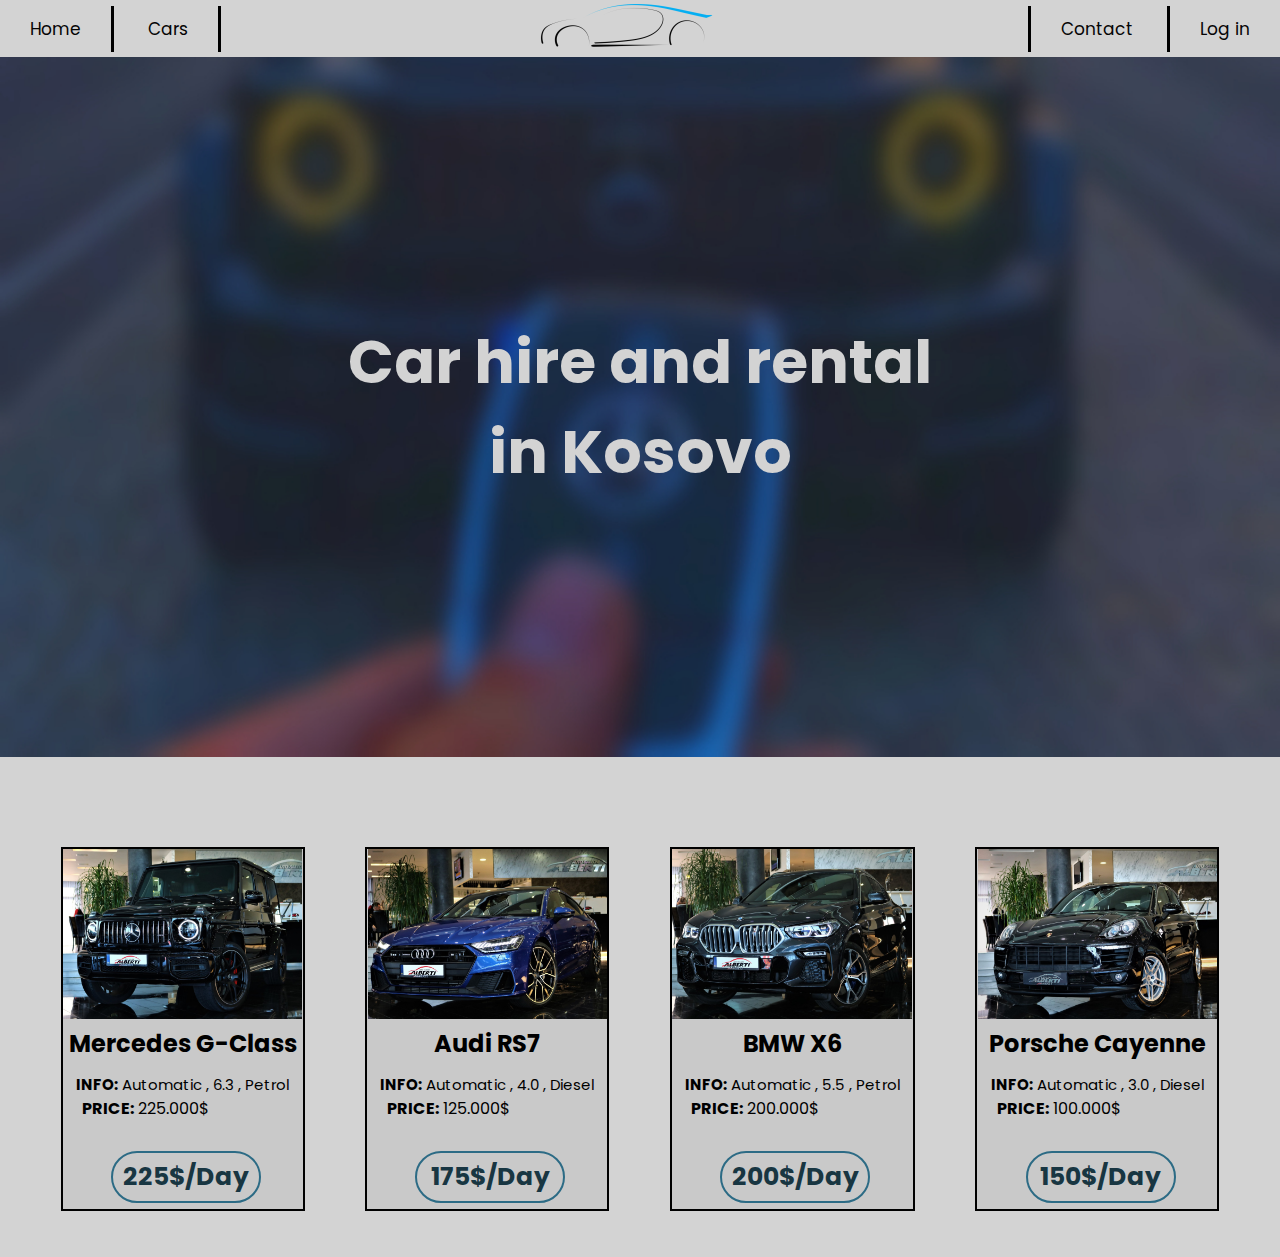
<file: index.html>
<!DOCTYPE html>

<html>

<head>
    <link href="https://fonts.googleapis.com/css2?family=Bungee&display=swap" rel="stylesheet">
    <link href="https://fonts.googleapis.com/css2?family=Poppins:wght@300&display=swap" rel="stylesheet">
    <link rel="stylesheet" href="CSS/style.css">
</head>

<body>
    <div class="header">
        <div class="leftsideheader">
            <button id="headerbuttons">Home</button>
            <button onclick="window.location.href = 'cars.html';" id="headerbuttons">Cars</button>
        </div>
        <div class="middleheader">
            <img src="logo.png" alt="">
        </div>
        <div class="rightsideheader">
            <button onclick="window.location.href = 'contact.html';" id="headerbuttons">Contact</button>
            <button onclick="window.location.href = 'login.html';" id="headerbuttons">Log in</button>
        </div>
    </div>

    <div class="background1">
        <img src="photo1.jpg" alt="">
        <div class="backgroundtext">
            <h1>Car hire and rental in Kosovo</h1>
        </div>
    </div>


    
    <div class="middle">
        <div class="carsgrid">
            <div class="car_outer1">
                <div class="car_border1"></div>
                <div class="car_inner1">
                    <img src="car1.jpg" alt="">
                    <h2>Mercedes G-Class</h2>
                    <p id="info"><b>INFO:</b> Automatic , 6.3 , Petrol</p>
                    <p id="finalprice"><b>PRICE:</b> 225.000$</p>
                    <button id="rentprice">225$/Day</button>
                </div>
            </div>

            <div class="car_outer2">
                <div class="car_border2"></div>
                <div class="car_inner2">
                    <img src="car2.jpg" alt="">
                    <h2>Audi RS7</h2>
                    <p id="info"><b>INFO:</b> Automatic , 4.0 , Diesel</p>
                    <p id="finalprice"><b>PRICE:</b> 125.000$</p>
                    <button id="rentprice">175$/Day</button>
                </div>
            </div>

            <div class="car_outer3">
                <div class="car_border3"></div>
                <div class="car_inner3">
                    <img src="car3.jpg" alt="">
                    <h2>BMW X6</h2>
                    <p id="info"><b>INFO:</b> Automatic , 5.5 , Petrol</p>
                    <p id="finalprice"><b>PRICE:</b> 200.000$</p>
                    <button id="rentprice">200$/Day</button>
                </div>
            </div>

            <div class="car_outer4">
                <div class="car_border4"></div>
                <div class="car_inner4">
                    <img src="car4.jpg" alt="">
                    <h2>Porsche Cayenne</h2>
                    <p id="info"><b>INFO:</b> Automatic , 3.0 , Diesel</p>
                    <p id="finalprice"><b>PRICE:</b> 100.000$</p>
                    <button id="rentprice">150$/Day</button>
                </div>
            </div>
        </div>
        
    </div>


    <script src="JS/main.js"></script>
</body>

</html>
</file>
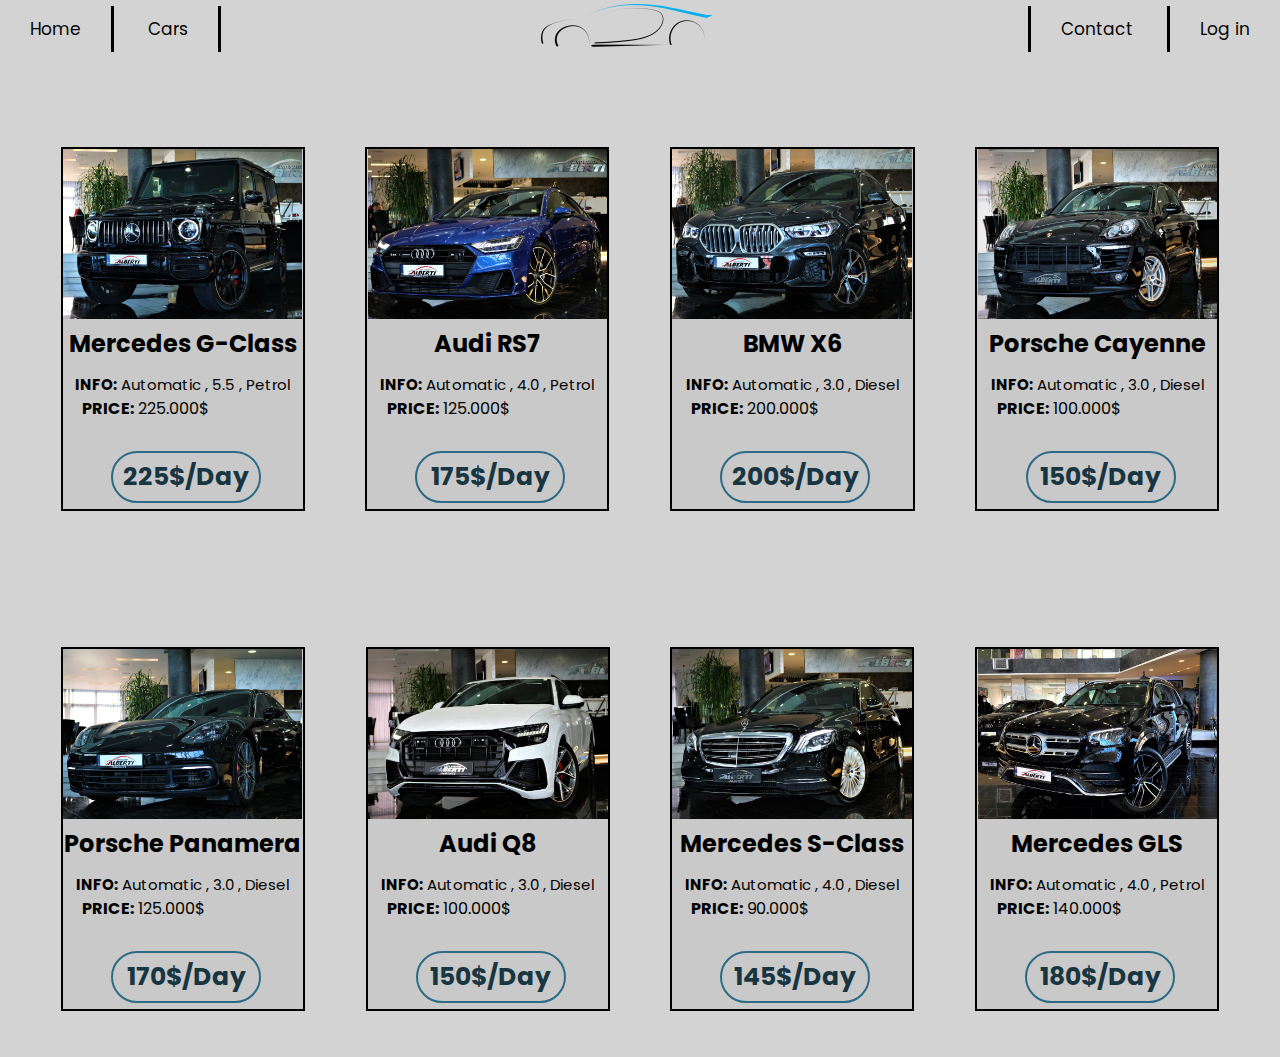
<file: cars.html>
<!DOCTYPE html>

<html>

<head>
    <link href="https://fonts.googleapis.com/css2?family=Bungee&display=swap" rel="stylesheet">
    <link href="https://fonts.googleapis.com/css2?family=Poppins:wght@300&display=swap" rel="stylesheet">
    <link rel="stylesheet" href="CSS/style.css">
</head>

<body>
    <div class="header">
        <div class="leftsideheader">
            <button onclick="window.location.href = 'index.html';" id="headerbuttons">Home</button>
            <button onclick="window.location.href = 'cars.html';" id="headerbuttons">Cars</button>
        </div>
        <div class="middleheader">
            <img src="logo.png" alt="">
        </div>
        <div class="rightsideheader">
            <button onclick="window.location.href = 'contact.html';" id="headerbuttons">Contact</button>
            <button onclick="window.location.href = 'login.html';" id="headerbuttons">Log in</button>
        </div>
    </div>
    
    <div class="grid">
        <div class="middle">
            <div class="carsgrid">
                <div class="car_outer1">
                    <div class="car_border1"></div>
                    <div class="car_inner1">
                        <img src="car1.jpg" alt="">
                        <h2>Mercedes G-Class</h2>
                        <p id="info"><b>INFO:</b> Automatic , 5.5 , Petrol</p>
                        <p id="finalprice"><b>PRICE:</b> 225.000$</p>
                        <button id="rentprice">225$/Day</button>
                    </div>
                </div>
    
                <div class="car_outer2">
                    <div class="car_border2"></div>
                    <div class="car_inner2">
                        <img src="car2.jpg" alt="">
                        <h2>Audi RS7</h2>
                        <p id="info"><b>INFO:</b> Automatic , 4.0 , Petrol</p>
                        <p id="finalprice"><b>PRICE:</b> 125.000$</p>
                        <button id="rentprice">175$/Day</button>
                    </div>
                </div>
    
                <div class="car_outer3">
                    <div class="car_border3"></div>
                    <div class="car_inner3">
                        <img src="car3.jpg" alt="">
                        <h2>BMW X6</h2>
                        <p id="info"><b>INFO:</b> Automatic , 3.0 , Diesel</p>
                        <p id="finalprice"><b>PRICE:</b> 200.000$</p>
                        <button id="rentprice">200$/Day</button>
                    </div>
                </div>
    
                <div class="car_outer4">
                    <div class="car_border4"></div>
                    <div class="car_inner4">
                        <img src="car4.jpg" alt="">
                        <h2>Porsche Cayenne</h2>
                        <p id="info"><b>INFO:</b> Automatic , 3.0 , Diesel</p>
                        <p id="finalprice"><b>PRICE:</b> 100.000$</p>
                        <button id="rentprice">150$/Day</button>
                    </div>
                </div>
            </div>
        </div>
        
        <div class="middle">
            <div class="carsgrid">
                <div class="car_outer5">
                    <div class="car_border5"></div>
                    <div class="car_inner5">
                        <img src="car5.jpg" alt="">
                        <h2>Porsche Panamera</h2>
                        <p id="info"><b>INFO:</b> Automatic , 3.0 , Diesel</p>
                        <p id="finalprice"><b>PRICE:</b> 125.000$</p>
                        <button id="rentprice">170$/Day</button>
                    </div>
                </div>
            
                <div class="car_outer6">
                    <div class="car_border6"></div>
                    <div class="car_inner6">
                        <img src="car6.jpg" alt="">
                        <h2>Audi Q8</h2>
                        <p id="info"><b>INFO:</b> Automatic , 3.0 , Diesel</p>
                        <p id="finalprice"><b>PRICE:</b> 100.000$</p>
                        <button id="rentprice">150$/Day</button>
                    </div>
                </div>
            
                <div class="car_outer7">
                    <div class="car_border7"></div>
                    <div class="car_inner7">
                        <img src="car7.jpg" alt="">
                        <h2>Mercedes S-Class</h2>
                        <p id="info"><b>INFO:</b> Automatic , 4.0 , Diesel</p>
                        <p id="finalprice"><b>PRICE:</b> 90.000$</p>
                        <button id="rentprice">145$/Day</button>
                    </div>
                </div>
            
                <div class="car_outer8">
                    <div class="car_border8"></div>
                    <div class="car_inner8">
                        <img src="car8.jpg" alt="">
                        <h2>Mercedes GLS</h2>
                        <p id="info"><b>INFO:</b> Automatic , 4.0 , Petrol</p>
                        <p id="finalprice"><b>PRICE:</b> 140.000$</p>
                        <button id="rentprice">180$/Day</button>
                    </div>
                </div>
            </div>
        </div>  
    </div>
    
    
        
    


    <script src="JS/main.js"></script>
</body>

</html>
</file>
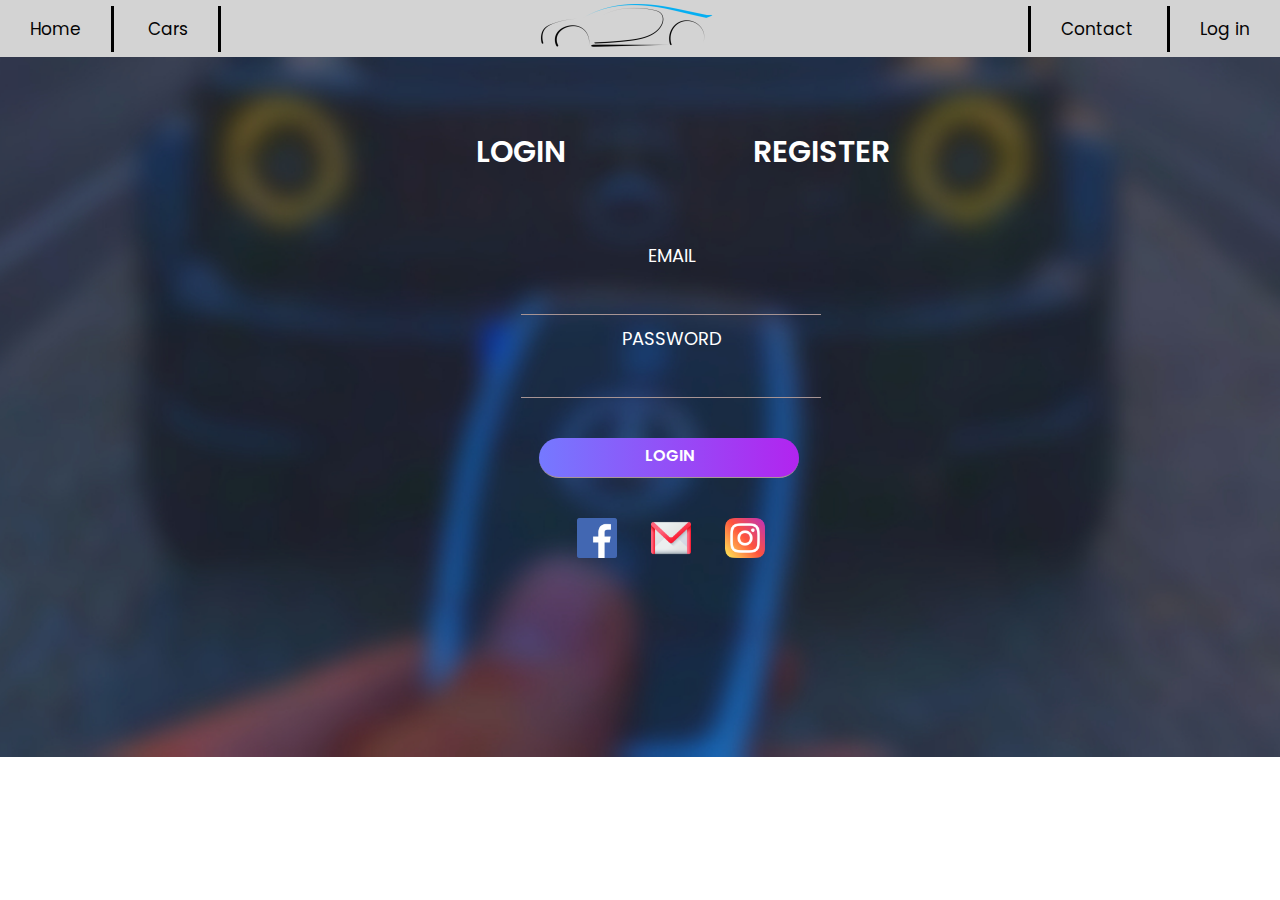
<file: login.html>
<!DOCTYPE html>

<html>

<head>
    <link href="https://fonts.googleapis.com/css2?family=Bungee&display=swap" rel="stylesheet">
    <link href="https://fonts.googleapis.com/css2?family=Poppins:wght@300&display=swap" rel="stylesheet">
    <link rel="stylesheet" href="CSS/style.css">
</head>

<body>
    <div class="header">
        <div class="leftsideheader">
            <button onclick="window.location.href = 'index.html';">Home</button>
            <button onclick="window.location.href = 'cars.html';">Cars</button>
        </div>
        <div class="middleheader">
            <img src="logo.png" alt="">
        </div>
        <div class="rightsideheader">
            <button onclick="window.location.href = 'contact.html';">Contact</button>
            <button onclick="window.location.href = 'login.html';">Log in</button>
        </div>
    </div>

    <div class="cont">
        <div class="container">
            <div class="link-container">
              <button id="firstA" href="#" onclick="changeForm(0)">Login</button>
              <button href="#" onclick="changeForm(1)">Register</button>
            </div>
            <form id="mainForm" action="">
              <div class="login forms form-style">
                <label for="">EMAIL</label>
                <input type="email" class="input">
                <label for="">PASSWORD</label>
                <input type="password" class="input">
                <input
                  id="submit"
                  type="submit"
                  class="input submit"
                  value="Login"
                  onclick="validate(0)"
                />
              </div>
              <div class="register forms hidden">
                <label for="">EMAIL</label>
                <input type="email" class="input" >
                <label for="">NAME</label>
                <input type="text" class="input">
                <label for="">PASSWORD</label>
                <input type="text" class="input">
                <input
                  id="submit"
                  type="submit"
                  class="input submit"
                  value="Login"
                  onclick="validate(1)"
                />
              </div>
              <div class="social-media">
                  <ul>
                      <li><img src="facebook.png" alt=""></li>
                      <li><img src="google.png" alt=""></li>
                      <li><img src="instagram.png" alt=""></li>
                  </ul>
              </div>
            </form>
          </div>
    </div>

    <script src="JS/main.js"></script>
</body>

</html>
</file>
<file: CSS/style.css>
*{
    margin: 0;
    padding: 0;
    font-family: 'Poppins', sans-serif;
}

.header{
    background-color:lightgrey;
    display: flex;
    flex-direction: row;
    flex-wrap: nowrap;
    position: relative;
    justify-content: space-between;
    
}

#headerbuttons:hover{
    background-color: rgb(179, 179, 179);
    transition: 0.75s;
}

.leftsideheader{
    position: relative;
    padding-top: 6px;
}

.leftsideheader>button{
    padding: 10px 30px;
    border: solid black;
    border-style: none solid none none;
    color: rgb(5, 5, 5);
    font-size: 17px;
    background-color: transparent;
    transition: 1.5s;
}

.middleheader img{
    width: 200px;
    height: 50px;
    justify-content: center;
}


.rightsideheader{
    position: relative;
    justify-content: right;
    padding-top: 6px;
    
}
.rightsideheader>button{
    padding: 10px 30px;
    border: solid black;
    border-style: none none none solid;
    color: rgb(5, 5, 5);
    font-size: 17px;
    background-color: transparent;
}

.background1 img{
    width: 100%;
    height: 700px;
    position: relative;
    text-align: center; 
}

.background1{
    width: 100%;
    height: 700px;
    position: relative;
    text-align: center;    
}

.backgroundtext{
    position: absolute;
    top: 50%;
    left: 50%;
    transform: translate(-50%, -50%);
    color: lightgrey;
    font-size: 30px;
    font-family: 'Bungee', cursive;
}

.grid{
    background: lightgrey;
}
.middle{
    width: 100%;
    height: 500px;
    background: lightgrey;
}

.carsgrid{
    background: lightgrey;
    padding-top: 7%;
    display: flex;
    flex-direction: row;
    flex-wrap: wrap;
    justify-content:space-evenly;
}
.car_outer1{
    border: 2px solid black;
    width: 240px;
    height: 360px;
    display: flex;
    justify-content: center;
    background-color: rgb(201, 201, 201);
}
.car_inner1 img{
    width: 239px;
    height: 170px;
}
.car_inner1>h2{
    text-align: center;

}

#rentprice{
    margin-left: 20%;
    margin-top: 30px;
    background: transparent;
    border: 2px solid #2c6b85;
    color:#183642;
    font-size: 25px;
    font-weight: bold;
    text-align: center;
    width: 150px;
    padding: 5px;
    border-radius: 50px;
    cursor: pointer;
    transition: 1s;

}

#rentprice:hover{   
    box-shadow: 0 5px 10px 0 #2c6b85 inset, 0 5px 10px 0 #2c6b85,
    0 5px 10px 0 #2c6b85 inset, 0 5px 10px 0 #2c6b85;
    color:rgb(5, 5, 5);
}


.car_outer2{
    border: 2px solid black;
    width: 240px;
    height: 360px;
    display: flex;
    justify-content: center;
    background-color: rgb(201, 201, 201);
}
.car_inner2 img{
    width: 239px;
    height: 170px;
}
.car_inner2>h2{
    text-align: center;
}

.car_outer3{
    border: 2px solid black;
    width: 241px;
    height: 360px;
    display: flex;
    justify-content: center;
    background-color: rgb(201, 201, 201);
}
.car_inner3 img{
    width: 240px;
    height: 170px;
    align-items: center;
}
.car_inner3>h2{
    text-align: center;
}

.car_outer4{
    border: 2px solid black;
    width: 240px;
    height: 360px;
    display: flex;
    justify-content: center;
    background-color: rgb(201, 201, 201);
}
.car_inner4 img{
    width: 239px;
    height: 170px;
}
.car_inner4>h2{
    text-align: center;
}

.car_outer5{
    border: 2px solid black;
    width: 240px;
    height: 360px;
    display: flex;
    justify-content: center;
    background-color: rgb(201, 201, 201);
}
.car_inner5 img{
    width: 239px;
    height: 170px;
}
.car_inner5>h2{
    text-align: center;
}

.car_outer6{
    border: 2px solid black;
    width: 240px;
    height: 360px;
    display: flex;
    justify-content: center;
    background-color: rgb(201, 201, 201);
}
.car_inner6 img{
    width: 240px;
    height: 170px;
}
.car_inner6>h2{
    text-align: center;
}

.car_outer7{
    border: 2px solid black;
    width: 240px;
    height: 360px;
    display: flex;
    justify-content: center;
    background-color: rgb(201, 201, 201);
}
.car_inner7 img{
    width: 240px;
    height: 170px;
}
.car_inner7>h2{
    text-align: center;
}

.car_outer8{
    border: 2px solid black;
    width: 240px;
    height: 360px;
    display: flex;
    justify-content: center;
    background-color: rgb(201, 201, 201);
}
.car_inner8 img{
    width: 239px;
    height: 170px;
}
.car_inner8>h2{
    text-align: center;
}

#info{
    font-size: 15px;
    text-align: center  ;
    padding-top: 12px;
}

#finalprice{
    padding-left: 19px;
}

input, button{
    border: none;
    outline: none;
    background: none;

}

/* LOGIN and REGISTER */



.cont{
    background: url(photo1.jpg);
    background-position: center;
    background-size: cover; 
    height: 700px;
    width: 100%;
}

.container {
    width: 600px;
    left: 29%;
    height: 100%;
    position: relative;
    display: flex;
    flex-direction: column;
    flex-wrap: nowrap;
    top: 10%;
    
}

.hidden {
    display: none;
}



.link-container {
    display: flex;
    justify-content: space-evenly;
    height: 50px;
    margin-bottom: 25px;
}

.link-container button {
    font-size: 30px;
    color: white;
    width: 50%;
    text-align: center;
    transition: all 0.2s ease;
    text-transform: uppercase;
    font-weight: 600;
}



.link-container>button:hover {
    background: lightgrey;
    color: black;
    transition-delay: 0.1s;
    box-shadow: 0 0 1px lightgrey, 0 0 2px lightgrey , 0 0 5px lightgrey;
}

.form-style {
    height: auto;
    display: flex;
    flex-direction: column;
    text-align: center;
    justify-content: space-around;
    margin: 30px auto;
}

.form-style label {
    font-size: 18px;
    color: white;
    display: block;
    width: 260px;
    margin: 10px auto;
    text-align: center;
}

.form-style .input {
    margin-top: 10px;
    position: relative;
    left: 25%;
    width: 50%;
    margin-top: 5px;
    font-size: 16px;
    padding-bottom: 5px;
    border-bottom: 1px solid rgb(167, 148, 148);
    text-align: center;
    color: white;

}

.forms {
    height: auto;
}

#submit {
    margin-top: 40px;
    width: 260px;
    height: 40px;
    border-radius: 30px;
    color:#fff;
    cursor: pointer;
    left: 28%;
    margin-bottom: 10px;
    text-transform: uppercase;
    font-weight: 600;
    background: -webkit-linear-gradient(left, #7579ff , #b224ef);
}

#submit:hover{
    background: -webkit-linear-gradient(left, #b224ef, #7579ff);
}

.social-media{
    width: 100%;
    text-align: center;
}

.social-media ul{
    list-style: none;

}

.social-media ul li{
    display: inline-block;
    cursor: pointer;
    margin: 0px 15px;
}

.social-media img{
    width: 40px;
    height: 40px;
}
</file>
